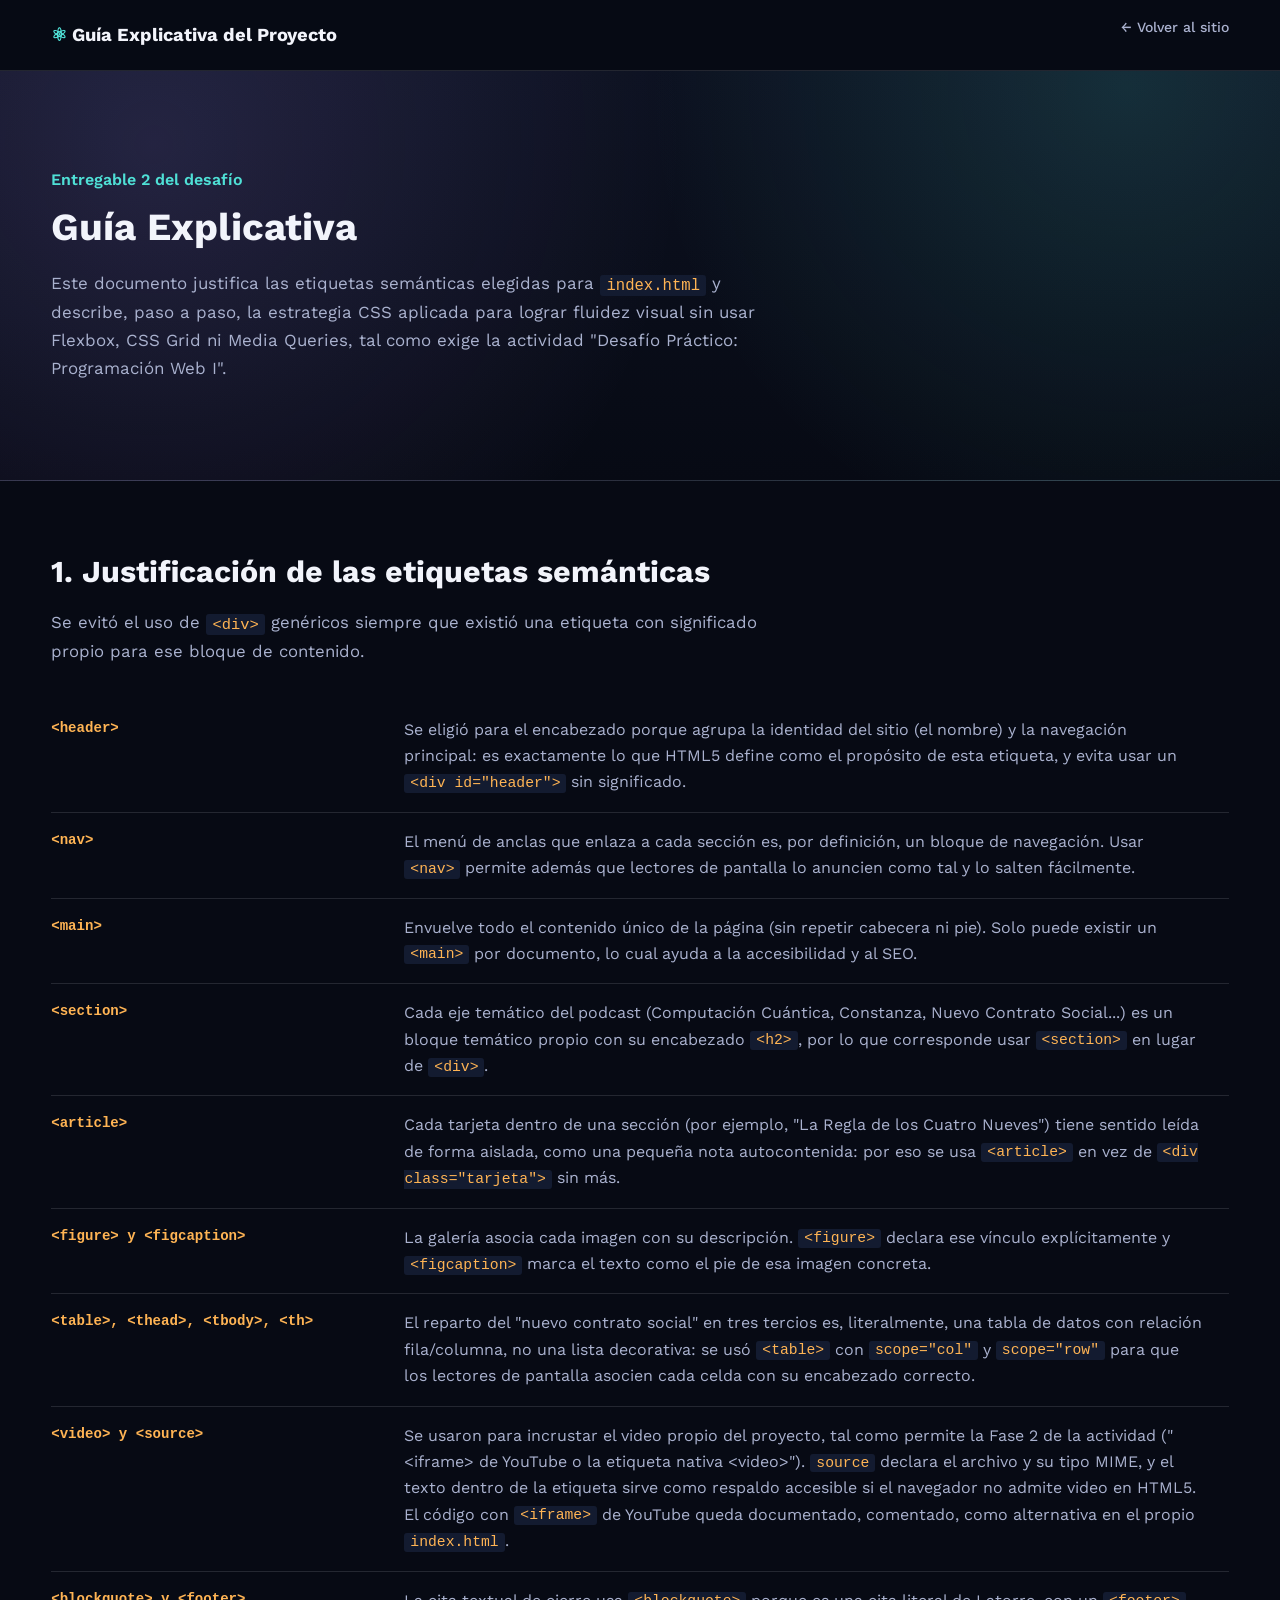
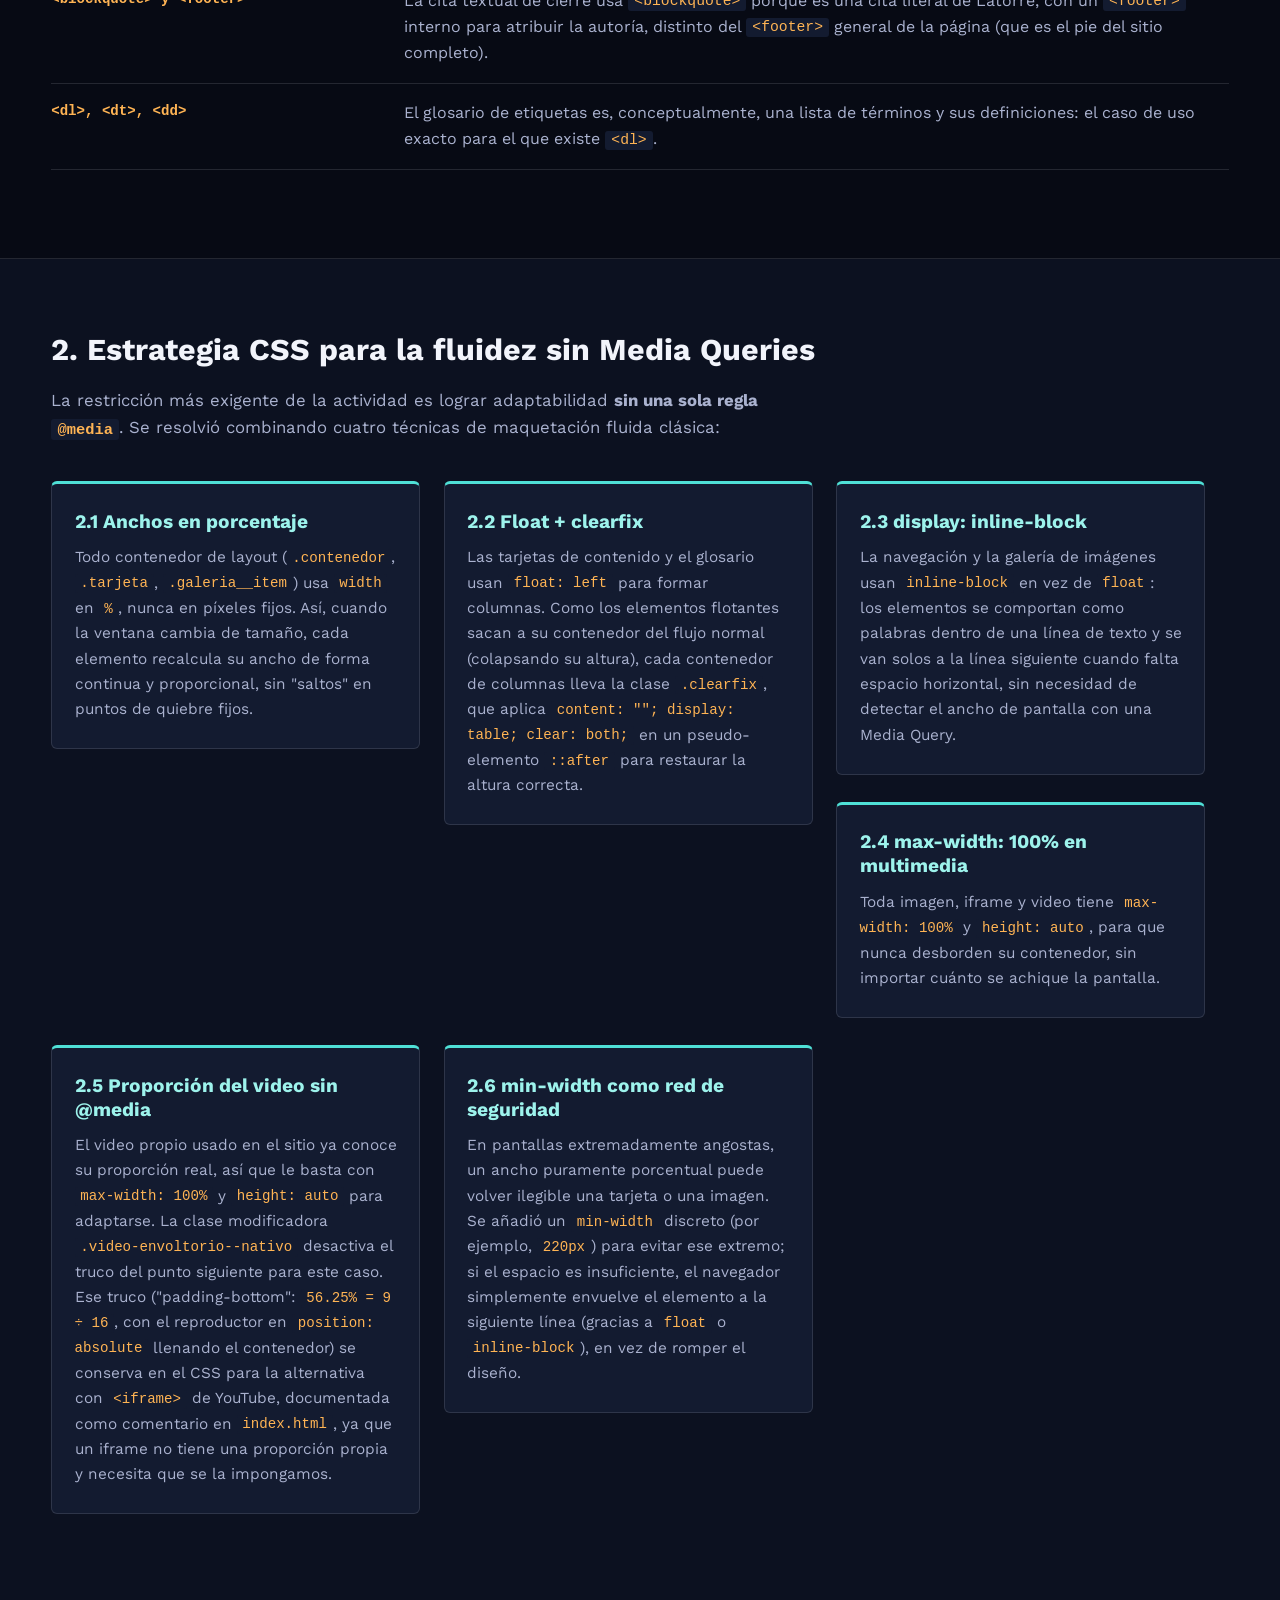
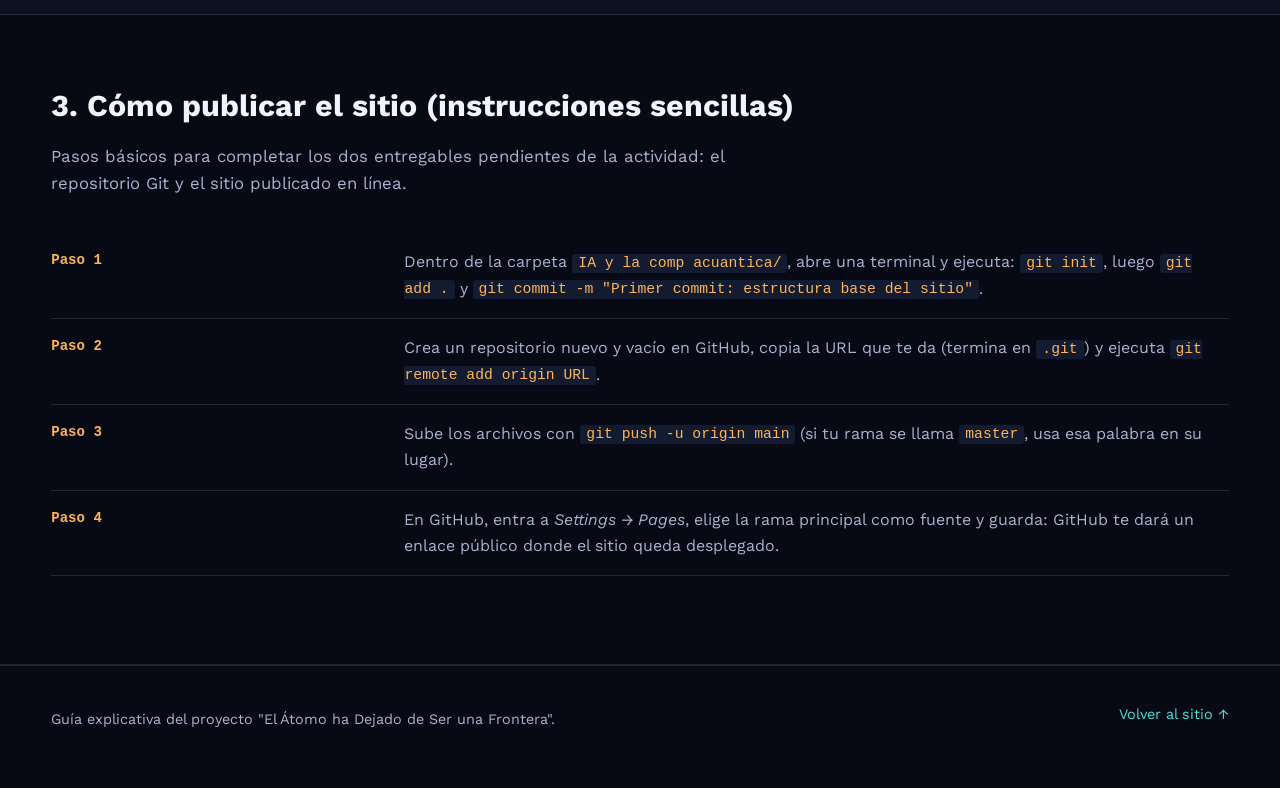
<file: guia-explicativa.html>
<!DOCTYPE html>
<html lang="es">
<head>
  <meta charset="UTF-8">
  <meta name="viewport" content="width=device-width, initial-scale=1.0">
  <title>Guía Explicativa | El Átomo ha Dejado de Ser una Frontera</title>
  <link rel="stylesheet" href="css/styles.css">
</head>
<body>

  <header class="cabecera">
    <div class="contenedor cabecera__interior clearfix">
      <p class="cabecera__marca">
        <span class="marca__icono" aria-hidden="true">⚛</span>
        Guía Explicativa del Proyecto
      </p>
      <nav class="navegacion" aria-label="Navegación de la guía">
        <ul class="navegacion__lista">
          <li><a href="index.html">← Volver al sitio</a></li>
        </ul>
      </nav>
    </div>
  </header>

  <main>
    <section class="seccion hero" aria-labelledby="guia-titulo">
      <div class="contenedor">
        <p class="hero__antetitulo">Entregable 2 del desafío</p>
        <h1 id="guia-titulo">Guía Explicativa</h1>
        <p class="hero__texto">
          Este documento justifica las etiquetas semánticas elegidas para
          <code>index.html</code> y describe, paso a paso, la estrategia CSS aplicada para
          lograr fluidez visual sin usar Flexbox, CSS Grid ni Media Queries, tal como exige
          la actividad "Desafío Práctico: Programación Web I".
        </p>
      </div>
    </section>

    <section class="seccion seccion--alterna" aria-labelledby="etiquetas-just-titulo">
      <div class="contenedor">
        <h2 id="etiquetas-just-titulo">1. Justificación de las etiquetas semánticas</h2>
        <p class="seccion__intro">
          Se evitó el uso de <code>&lt;div&gt;</code> genéricos siempre que existió una
          etiqueta con significado propio para ese bloque de contenido.
        </p>

        <dl class="glosario">
          <div class="glosario__item">
            <dt>&lt;header&gt;</dt>
            <dd>
              Se eligió para el encabezado porque agrupa la identidad del sitio (el nombre)
              y la navegación principal: es exactamente lo que HTML5 define como el
              propósito de esta etiqueta, y evita usar un <code>&lt;div id="header"&gt;</code>
              sin significado.
            </dd>
          </div>
          <div class="glosario__item">
            <dt>&lt;nav&gt;</dt>
            <dd>
              El menú de anclas que enlaza a cada sección es, por definición, un bloque de
              navegación. Usar <code>&lt;nav&gt;</code> permite además que lectores de
              pantalla lo anuncien como tal y lo salten fácilmente.
            </dd>
          </div>
          <div class="glosario__item">
            <dt>&lt;main&gt;</dt>
            <dd>
              Envuelve todo el contenido único de la página (sin repetir cabecera ni pie).
              Solo puede existir un <code>&lt;main&gt;</code> por documento, lo cual ayuda a
              la accesibilidad y al SEO.
            </dd>
          </div>
          <div class="glosario__item">
            <dt>&lt;section&gt;</dt>
            <dd>
              Cada eje temático del podcast (Computación Cuántica, Constanza, Nuevo Contrato
              Social...) es un bloque temático propio con su encabezado <code>&lt;h2&gt;</code>,
              por lo que corresponde usar <code>&lt;section&gt;</code> en lugar de
              <code>&lt;div&gt;</code>.
            </dd>
          </div>
          <div class="glosario__item">
            <dt>&lt;article&gt;</dt>
            <dd>
              Cada tarjeta dentro de una sección (por ejemplo, "La Regla de los Cuatro
              Nueves") tiene sentido leída de forma aislada, como una pequeña nota
              autocontenida: por eso se usa <code>&lt;article&gt;</code> en vez de
              <code>&lt;div class="tarjeta"&gt;</code> sin más.
            </dd>
          </div>
          <div class="glosario__item">
            <dt>&lt;figure&gt; y &lt;figcaption&gt;</dt>
            <dd>
              La galería asocia cada imagen con su descripción. <code>&lt;figure&gt;</code>
              declara ese vínculo explícitamente y <code>&lt;figcaption&gt;</code> marca el
              texto como el pie de esa imagen concreta.
            </dd>
          </div>
          <div class="glosario__item">
            <dt>&lt;table&gt;, &lt;thead&gt;, &lt;tbody&gt;, &lt;th&gt;</dt>
            <dd>
              El reparto del "nuevo contrato social" en tres tercios es, literalmente, una
              tabla de datos con relación fila/columna, no una lista decorativa: se usó
              <code>&lt;table&gt;</code> con <code>scope="col"</code> y
              <code>scope="row"</code> para que los lectores de pantalla asocien cada celda
              con su encabezado correcto.
            </dd>
          </div>
          <div class="glosario__item">
            <dt>&lt;video&gt; y &lt;source&gt;</dt>
            <dd>
              Se usaron para incrustar el video propio del proyecto, tal como permite la
              Fase 2 de la actividad ("&lt;iframe&gt; de YouTube o la etiqueta nativa
              &lt;video&gt;"). <code>source</code> declara el archivo y su tipo MIME, y el
              texto dentro de la etiqueta sirve como respaldo accesible si el navegador no
              admite video en HTML5. El código con <code>&lt;iframe&gt;</code> de YouTube
              queda documentado, comentado, como alternativa en el propio
              <code>index.html</code>.
            </dd>
          </div>
          <div class="glosario__item">
            <dt>&lt;blockquote&gt; y &lt;footer&gt;</dt>
            <dd>
              La cita textual de cierre usa <code>&lt;blockquote&gt;</code> porque es una
              cita literal de Latorre, con un <code>&lt;footer&gt;</code> interno para
              atribuir la autoría, distinto del <code>&lt;footer&gt;</code> general de la
              página (que es el pie del sitio completo).
            </dd>
          </div>
          <div class="glosario__item">
            <dt>&lt;dl&gt;, &lt;dt&gt;, &lt;dd&gt;</dt>
            <dd>
              El glosario de etiquetas es, conceptualmente, una lista de términos y sus
              definiciones: el caso de uso exacto para el que existe
              <code>&lt;dl&gt;</code>.
            </dd>
          </div>
        </dl>
      </div>
    </section>

    <section class="seccion" aria-labelledby="css-titulo">
      <div class="contenedor">
        <h2 id="css-titulo">2. Estrategia CSS para la fluidez sin Media Queries</h2>
        <p class="seccion__intro">
          La restricción más exigente de la actividad es lograr adaptabilidad
          <strong>sin una sola regla <code>@media</code></strong>. Se resolvió combinando
          cuatro técnicas de maquetación fluida clásica:
        </p>

        <div class="tarjetas tarjetas--tres clearfix">
          <article class="tarjeta">
            <h3>2.1 Anchos en porcentaje</h3>
            <p>
              Todo contenedor de layout (<code>.contenedor</code>, <code>.tarjeta</code>,
              <code>.galeria__item</code>) usa <code>width</code> en <code>%</code>, nunca en
              píxeles fijos. Así, cuando la ventana cambia de tamaño, cada elemento recalcula
              su ancho de forma continua y proporcional, sin "saltos" en puntos de quiebre
              fijos.
            </p>
          </article>

          <article class="tarjeta">
            <h3>2.2 Float + clearfix</h3>
            <p>
              Las tarjetas de contenido y el glosario usan <code>float: left</code> para
              formar columnas. Como los elementos flotantes sacan a su contenedor del flujo
              normal (colapsando su altura), cada contenedor de columnas lleva la clase
              <code>.clearfix</code>, que aplica
              <code>content: ""; display: table; clear: both;</code> en un pseudo-elemento
              <code>::after</code> para restaurar la altura correcta.
            </p>
          </article>

          <article class="tarjeta">
            <h3>2.3 display: inline-block</h3>
            <p>
              La navegación y la galería de imágenes usan <code>inline-block</code> en vez de
              <code>float</code>: los elementos se comportan como palabras dentro de una
              línea de texto y se van solos a la línea siguiente cuando falta espacio
              horizontal, sin necesidad de detectar el ancho de pantalla con una Media Query.
            </p>
          </article>

          <article class="tarjeta">
            <h3>2.4 max-width: 100% en multimedia</h3>
            <p>
              Toda imagen, iframe y video tiene <code>max-width: 100%</code> y
              <code>height: auto</code>, para que nunca desborden su contenedor, sin importar
              cuánto se achique la pantalla.
            </p>
          </article>

          <article class="tarjeta">
            <h3>2.5 Proporción del video sin @media</h3>
            <p>
              El video propio usado en el sitio ya conoce su proporción real, así que le
              basta con <code>max-width: 100%</code> y <code>height: auto</code> para
              adaptarse. La clase modificadora <code>.video-envoltorio--nativo</code>
              desactiva el truco del punto siguiente para este caso. Ese truco
              ("padding-bottom": <code>56.25% = 9 ÷ 16</code>, con el reproductor en
              <code>position: absolute</code> llenando el contenedor) se conserva en el CSS
              para la alternativa con <code>&lt;iframe&gt;</code> de YouTube, documentada
              como comentario en <code>index.html</code>, ya que un iframe no tiene una
              proporción propia y necesita que se la impongamos.
            </p>
          </article>

          <article class="tarjeta">
            <h3>2.6 min-width como red de seguridad</h3>
            <p>
              En pantallas extremadamente angostas, un ancho puramente porcentual puede volver
              ilegible una tarjeta o una imagen. Se añadió un <code>min-width</code> discreto
              (por ejemplo, <code>220px</code>) para evitar ese extremo; si el espacio es
              insuficiente, el navegador simplemente envuelve el elemento a la siguiente línea
              (gracias a <code>float</code> o <code>inline-block</code>), en vez de romper el
              diseño.
            </p>
          </article>
        </div>
      </div>
    </section>

    <section class="seccion seccion--alterna" aria-labelledby="publicar-titulo">
      <div class="contenedor">
        <h2 id="publicar-titulo">3. Cómo publicar el sitio (instrucciones sencillas)</h2>
        <p class="seccion__intro">
          Pasos básicos para completar los dos entregables pendientes de la actividad: el
          repositorio Git y el sitio publicado en línea.
        </p>

        <dl class="glosario">
          <div class="glosario__item">
            <dt>Paso 1</dt>
            <dd>
              Dentro de la carpeta <code>IA y la comp acuantica/</code>, abre una terminal y
              ejecuta: <code>git init</code>, luego <code>git add .</code> y
              <code>git commit -m "Primer commit: estructura base del sitio"</code>.
            </dd>
          </div>
          <div class="glosario__item">
            <dt>Paso 2</dt>
            <dd>
              Crea un repositorio nuevo y vacío en GitHub, copia la URL que te da (termina en
              <code>.git</code>) y ejecuta <code>git remote add origin URL</code>.
            </dd>
          </div>
          <div class="glosario__item">
            <dt>Paso 3</dt>
            <dd>
              Sube los archivos con <code>git push -u origin main</code> (si tu rama se llama
              <code>master</code>, usa esa palabra en su lugar).
            </dd>
          </div>
          <div class="glosario__item">
            <dt>Paso 4</dt>
            <dd>
              En GitHub, entra a <em>Settings → Pages</em>, elige la rama principal como
              fuente y guarda: GitHub te dará un enlace público donde el sitio queda
              desplegado.
            </dd>
          </div>
        </dl>
      </div>
    </section>
  </main>

  <footer class="pie">
    <div class="contenedor pie__interior clearfix">
      <p>Guía explicativa del proyecto "El Átomo ha Dejado de Ser una Frontera".</p>
      <a class="pie__volver" href="index.html">Volver al sitio ↑</a>
    </div>
  </footer>

</body>
</html>
</file>
<file: css/styles.css>
/* =========================================================
   EL ÁTOMO HA DEJADO DE SER UNA FRONTERA
   Hoja de estilos — maquetación fluida tradicional.

   REGLAS DE ESTE PROYECTO (ver guia-explicativa.html):
   - Prohibido display: flex y display: grid.
   - Prohibido @media (ninguna Media Query en todo el archivo).
   - Prohibido JavaScript.
   - Prohibido frameworks o librerías externas de CSS.
   La adaptabilidad se logra SOLO con: anchos en %, 
   display: inline-block, float + clearfix y max-width: 100%
   en elementos multimedia.
   ========================================================= */

/* ---------------------------------------------------------
   1. TIPOGRAFÍA (familia sans-serif, legible para todo público)
   Si vas a usar el sitio sin conexión a internet, descarga los
   archivos .woff2 y colócalos en la carpeta "fuentes/"; luego
   descomenta el bloque @font-face de abajo.
   --------------------------------------------------------- */
@import url('https://fonts.googleapis.com/css2?family=Work+Sans:wght@400;500;600;700&display=swap');

/*
@font-face {
  font-family: "Work Sans";
  src: url("../fuentes/WorkSans-Regular.woff2") format("woff2");
  font-weight: 400;
  font-display: swap;
}
*/

/* ---------------------------------------------------------
   2. VARIABLES DE COLOR (paleta "laboratorio cuántico")
   Fondo casi negro azulado, como una sala de ultravacío, con
   acentos en cian eléctrico, violeta y ámbar para jerarquía
   y contraste accesible sobre fondo oscuro.
   --------------------------------------------------------- */
:root {
  --tinta-950: #070a14;
  --tinta-900: #0c1120;
  --tinta-800: #131b30;
  --tinta-700: #1c2740;

  --cian: #4fe0d6;
  --cian-suave: #9df3ec;
  --violeta: #a78bfa;
  --ambar: #ffb454;

  --texto-claro: #f2f4fb;
  --texto-tenue: #aab2cf;
  --borde: rgba(242, 244, 251, 0.12);

  --fuente-base: "Work Sans", "Segoe UI", Arial, sans-serif;
}

/* ---------------------------------------------------------
   3. RESET BÁSICO
   --------------------------------------------------------- */
* {
  box-sizing: border-box;
}

html {
  scroll-behavior: smooth;
}

body {
  margin: 0;
  padding: 0;
  background-color: var(--tinta-900);
  color: var(--texto-claro);
  font-family: var(--fuente-base);
  font-size: 100%; /* 16px, unidad relativa: respeta la config. del navegador */
  line-height: 1.65;
  -webkit-font-smoothing: antialiased;
}

/* max-width: 100% en todo elemento multimedia: la clave de la
   fluidez sin Media Queries para imágenes, iframes y video. */
img,
iframe,
video {
  max-width: 100%;
  border: 0;
}

img {
  height: auto;
  display: block;
}

a {
  color: var(--cian);
  text-decoration: none;
}

a:hover,
a:focus {
  text-decoration: underline;
}

a:focus,
button:focus {
  outline: 3px solid var(--ambar);
  outline-offset: 2px;
}

/* ---------------------------------------------------------
   4. ESCALA TIPOGRÁFICA (jerarquía clara, con unidades "em"
   relativas al tamaño base, para que escale con fluidez)
   --------------------------------------------------------- */
h1, h2, h3 {
  font-family: var(--fuente-base);
  font-weight: 700;
  line-height: 1.25;
  margin: 0 0 0.6em 0;
  color: var(--texto-claro);
}

h1 { font-size: 2.4em; }
h2 { font-size: 1.9em; }
h3 { font-size: 1.2em; }

p {
  margin: 0 0 1em 0;
  max-width: 68ch;
}

ul {
  margin: 0;
  padding: 0;
}

li {
  list-style: none;
}

code {
  font-family: "Courier New", monospace;
  background: var(--tinta-800);
  padding: 0.1em 0.4em;
  border-radius: 3px;
  font-size: 0.92em;
  color: var(--ambar);
}

/* Texto solo para lectores de pantalla (accesibilidad) */
.sr-solo {
  position: absolute;
  width: 1px;
  height: 1px;
  overflow: hidden;
  clip: rect(0 0 0 0);
  white-space: nowrap;
}

/* ---------------------------------------------------------
   5. UTILIDAD CLEARFIX
   Cualquier contenedor con hijos "float" necesita esta clase
   para no perder su altura (su "clear" nativo colapsaría).
   --------------------------------------------------------- */
.clearfix::after {
  content: "";
  display: table;
  clear: both;
}

/* ---------------------------------------------------------
   6. CONTENEDOR FLUIDO
   Ancho porcentual con un máximo cómodo de lectura; nunca un
   ancho fijo, para escalar de forma continua.
   --------------------------------------------------------- */
.contenedor {
  width: 92%;
  max-width: 1180px;
  margin: 0 auto;
}

.seccion {
  padding: 4.5em 0;
  border-bottom: 1px solid var(--borde);
}

.seccion--alterna {
  background-color: var(--tinta-950);
}

.seccion__antetitulo {
  color: var(--cian);
  font-weight: 600;
  letter-spacing: 0.03em;
  text-transform: uppercase;
  font-size: 0.85em;
  margin-bottom: 0.6em;
}

.seccion__intro {
  max-width: 72ch;
  color: var(--texto-tenue);
  font-size: 1.05em;
}

/* ---------------------------------------------------------
   7. CABECERA Y NAVEGACIÓN
   El menú NO usa float ni flex: usa "inline-block" en cada
   <li>, así los enlaces se comportan como palabras dentro de
   una línea de texto y se van a la línea siguiente solos
   cuando falta espacio, sin necesidad de Media Queries.
   --------------------------------------------------------- */
.cabecera {
  background-color: rgba(7, 10, 20, 0.94);
  border-bottom: 1px solid var(--borde);
  position: sticky;
  top: 0;
  z-index: 10;
  padding: 0.9em 0;
}

.cabecera__interior {
  /* clearfix ya aplicado vía clase .clearfix en el HTML */
}

.cabecera__marca {
  float: left;
  margin: 0.3em 0;
  font-size: 1.15em;
  font-weight: 700;
  color: var(--texto-claro);
}

.marca__icono {
  color: var(--cian);
}

.navegacion {
  float: right;
  max-width: 74%;
  text-align: right;
}

.navegacion__lista {
  /* sin float: los <li> son inline-block y fluyen solos */
}

.navegacion__lista li {
  display: inline-block;
  margin-left: 1.1em;
  margin-bottom: 0.3em;
}

.navegacion__lista a {
  color: var(--texto-tenue);
  font-size: 0.88em;
  font-weight: 500;
}

.navegacion__lista a:hover,
.navegacion__lista a:focus {
  color: var(--ambar);
  text-decoration: none;
  border-bottom: 2px solid var(--ambar);
}

/* ---------------------------------------------------------
   8. HERO (INICIO)
   --------------------------------------------------------- */
.hero {
  padding: 6em 0 5em;
  background-image:
    radial-gradient(circle at 12% 18%, rgba(167, 139, 250, 0.16), transparent 45%),
    radial-gradient(circle at 88% 4%, rgba(79, 224, 214, 0.14), transparent 40%),
    linear-gradient(180deg, var(--tinta-900), var(--tinta-950));
}

.hero__antetitulo {
  color: var(--cian);
  font-weight: 600;
  margin-bottom: 0.6em;
}

.hero h1 {
  max-width: 20ch;
  margin-bottom: 0.5em;
}

.hero__texto {
  color: var(--texto-tenue);
  font-size: 1.06em;
}

.boton {
  display: inline-block;
  margin-top: 0.6em;
  padding: 0.8em 1.7em;
  background-color: var(--cian);
  color: var(--tinta-950);
  font-weight: 700;
  border-radius: 4px;
}

.boton:hover,
.boton:focus {
  background-color: var(--cian-suave);
  text-decoration: none;
}

/* ---------------------------------------------------------
   9. TARJETAS
   Maquetación con "float" + porcentajes: 4 columnas en
   pantallas anchas. Como no hay Media Queries, se fija un
   "min-width" para que no se aplasten en exceso en pantallas
   muy angostas; en ese caso el contenedor permite scroll
   horizontal suave en vez de romper el diseño.
   --------------------------------------------------------- */
.tarjetas {
  margin-top: 2.4em;
}

.tarjeta {
  float: left;
  width: 23.5%;
  min-width: 220px;
  margin-right: 2%;
  margin-bottom: 1.7em;
  background-color: var(--tinta-800);
  border: 1px solid var(--borde);
  border-top: 3px solid var(--cian);
  border-radius: 6px;
  padding: 1.6em 1.4em;
}

.tarjeta:nth-child(4n) {
  margin-right: 0;
}

.tarjetas--tres .tarjeta {
  width: 31.33%;
}

.tarjetas--tres .tarjeta:nth-child(4n) {
  margin-right: 2%;
}

.tarjetas--tres .tarjeta:nth-child(3n) {
  margin-right: 0;
}

.tarjeta h3 {
  color: var(--cian-suave);
}

.tarjeta p {
  color: var(--texto-tenue);
  font-size: 0.96em;
  margin-bottom: 0;
}

/* ---------------------------------------------------------
   10. TABLA (contrato social)
   Envuelta en un contenedor con "overflow-x: auto" para que,
   en pantallas muy angostas, se pueda desplazar sin romper
   el layout — sin necesidad de Media Queries.
   --------------------------------------------------------- */
.tabla-envoltorio {
  margin-top: 2.2em;
  overflow-x: auto;
  border: 1px solid var(--borde);
  border-radius: 6px;
}

.tabla-comparativa {
  width: 100%;
  border-collapse: collapse;
  background-color: var(--tinta-800);
  min-width: 560px;
}

.tabla-comparativa caption {
  caption-side: top;
  text-align: left;
  padding: 0.9em 1.1em;
  font-style: italic;
  color: var(--texto-tenue);
  background-color: var(--tinta-950);
  border-bottom: 1px solid var(--borde);
}

.tabla-comparativa th,
.tabla-comparativa td {
  padding: 0.9em 1.1em;
  border-bottom: 1px solid var(--borde);
  text-align: left;
  font-size: 0.95em;
  vertical-align: top;
}

.tabla-comparativa thead th {
  background-color: var(--tinta-700);
  color: var(--cian-suave);
  font-weight: 700;
}

.tabla-comparativa tbody th {
  background-color: var(--tinta-950);
  color: var(--ambar);
  font-weight: 700;
  width: 14%;
}

.tabla-comparativa tbody tr:last-child th,
.tabla-comparativa tbody tr:last-child td {
  border-bottom: 0;
}

.cita-textual {
  margin-top: 1.6em;
  padding-left: 1.1em;
  border-left: 3px solid var(--violeta);
  font-style: italic;
  color: var(--texto-tenue);
}

/* ---------------------------------------------------------
   11. GALERÍA DE IMÁGENES
   Aquí se usa "display: inline-block" en vez de "float": las
   figuras se comportan como palabras dentro del contenedor y
   se reacomodan solas, envolviendo de forma continua según
   el ancho disponible. "text-align: justify" en el contenedor
   reparte el espacio sobrante entre elementos de la última
   fila incompleta.
   --------------------------------------------------------- */
.galeria {
  margin-top: 2.4em;
  text-align: justify;
}

.galeria::after {
  /* fuerza a que la "justificación" no estire la última línea */
  content: "";
  display: inline-block;
  width: 100%;
}

.galeria__item {
  display: inline-block;
  vertical-align: top;
  width: 31%;
  min-width: 230px;
  margin: 0 0 1.8em 0;
  background-color: var(--tinta-800);
  border: 1px solid var(--borde);
  border-radius: 6px;
  overflow: hidden;
  text-align: left;
}

.galeria__item img {
  width: 100%;
  border-bottom: 1px solid var(--borde);
}

.galeria__item figcaption {
  padding: 0.85em 1em;
  font-size: 0.9em;
  color: var(--texto-tenue);
}

/* ---------------------------------------------------------
   12. VIDEO / IFRAME
   El envoltorio con "padding-bottom" en porcentaje mantiene
   siempre la proporción 16:9 del video sin usar Media
   Queries: es una técnica puramente fluida (el porcentaje se
   calcula sobre el ancho del contenedor).
   --------------------------------------------------------- */
.video-envoltorio {
  position: relative;
  width: 100%;
  padding-bottom: 56.25%; /* 16:9 = 9 / 16 * 100 */
  height: 0;
  margin-top: 2em;
  overflow: hidden;
  border: 1px solid var(--borde);
  border-radius: 6px;
  background-color: #000;
}

.video-reproductor {
  position: absolute;
  top: 0;
  left: 0;
  width: 100%;
  height: 100%;
  display: block;
}

/* Modificador para la etiqueta nativa <video>: a diferencia de un
   <iframe> de YouTube, el propio archivo de video ya conoce su
   proporción real, así que no conviene forzarlo con el truco del
   "padding-bottom". Aquí basta con max-width: 100% y height: auto
   (reglas ya generales para <img>, <iframe>, <video> del punto 3),
   dejando que el navegador respete su proporción original. */
.video-envoltorio--nativo {
  padding-bottom: 0;
  height: auto;
}

.video-envoltorio--nativo .video-reproductor {
  position: static;
  width: 100%;
  height: auto;
}

.video-nota {
  margin-top: 1.4em;
  padding: 1em 1.2em;
  background-color: var(--tinta-800);
  border-left: 3px solid var(--cian);
  border-radius: 4px;
  color: var(--texto-tenue);
  font-size: 0.94em;
}

/* ---------------------------------------------------------
   13. CITA / REFLEXIÓN FINAL
   --------------------------------------------------------- */
.seccion--cita {
  background-image: linear-gradient(180deg, var(--tinta-950), #05070f);
  text-align: center;
  padding: 5.5em 0;
}

.cita {
  margin: 0 auto;
  max-width: 62ch;
  border: 0;
}

.cita p {
  font-size: 1.5em;
  font-style: italic;
  color: var(--texto-claro);
  margin: 0 auto 0.7em;
}

.cita__autor {
  color: var(--ambar);
  font-size: 0.92em;
}

/* ---------------------------------------------------------
   14. GLOSARIO DE ETIQUETAS (dl / dt / dd con float)
   --------------------------------------------------------- */
.glosario {
  margin-top: 2.2em;
}

.glosario__item {
  clear: left;
  padding: 1em 0;
  border-bottom: 1px solid var(--borde);
}

.glosario__item::after {
  content: "";
  display: table;
  clear: both;
}

.glosario dt {
  float: left;
  width: 30%;
  min-width: 200px;
  font-family: "Courier New", monospace;
  color: var(--ambar);
  font-weight: 700;
  padding-right: 1em;
  font-size: 0.88em;
}

.glosario dd {
  float: left;
  width: 68%;
  margin: 0;
  color: var(--texto-tenue);
}

/* ---------------------------------------------------------
   15. PIE DE PÁGINA
   --------------------------------------------------------- */
.pie {
  background-color: var(--tinta-950);
  border-top: 1px solid var(--borde);
  padding: 2.6em 0;
}

.pie p {
  color: var(--texto-tenue);
  font-size: 0.9em;
  max-width: 60ch;
}

.pie__estructura {
  margin-bottom: 0.3em;
}

.pie__volver {
  float: right;
  margin-top: -3em;
  color: var(--cian);
  font-size: 0.9em;
}
</file>
